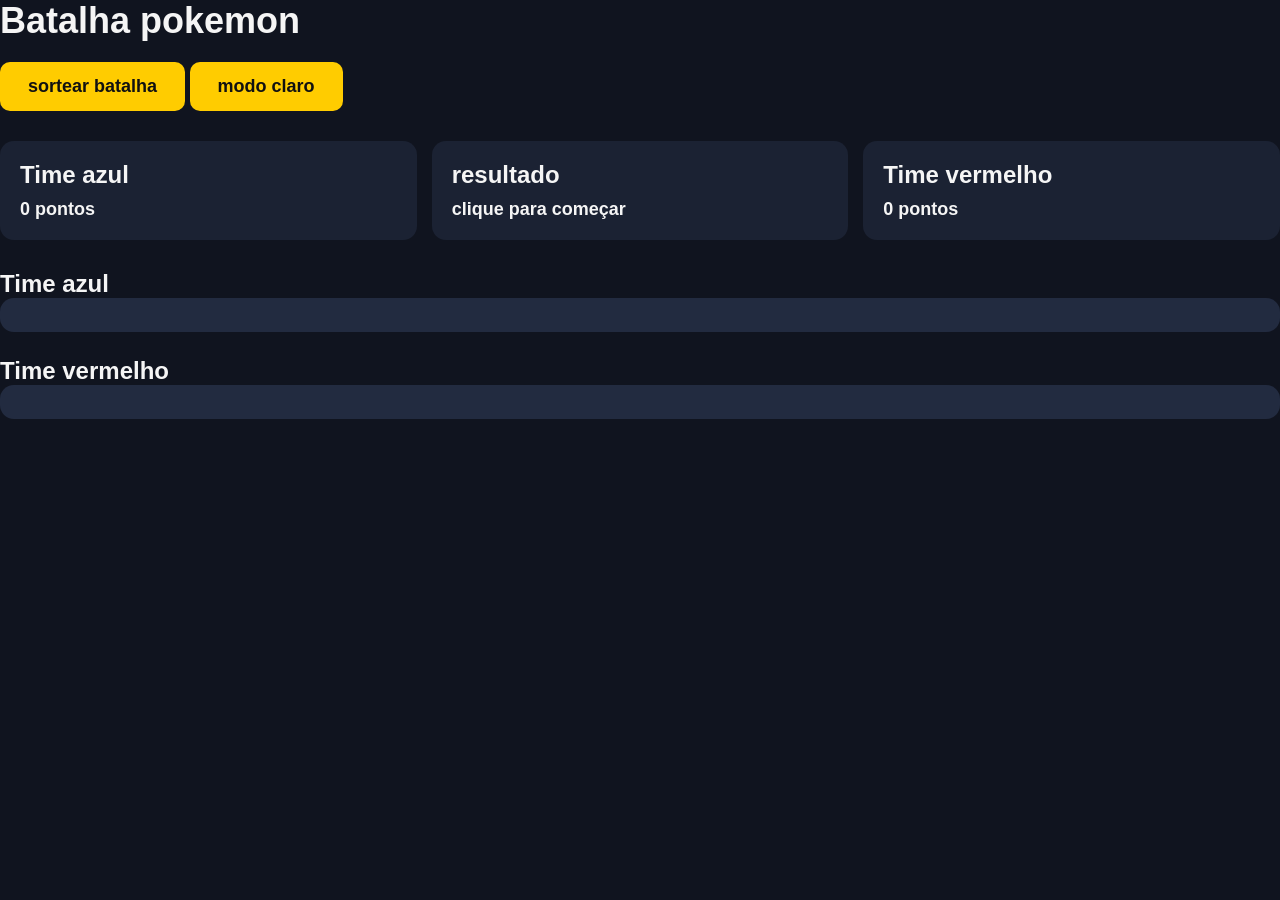
<file: index.html>
<!DOCTYPE html>
<html lang="en">
<head>
    <meta charset="UTF-8">
    <meta name="viewport" content="width=device-width, initial-scale=1.0">
    <title>batalha Pokemon</title>
    <link rel="stylesheet" href="style.css">
</head>
<body>
    

    <main>
        <h1 class="nom">Batalha pokemon</h1>
        
        <button id="sortearBtn">sortear batalha</button>
        <button id="modoclaro">modo claro</button>

        <section class="placar">
            <div>
                <h2 class="az">Time azul</h2>
                <p id="pontosAzul">0 pontos</p>
            </div>

            <div>
                <h2>resultado</h2>
                <p id="resultado">clique para começar</p>
            </div>

            <div>
                <h2 class="ver">Time vermelho</h2>
                <p id="pontosVermelho">0 pontos</p>
            </div>   
        </section>

        <section class="times">
            <div class="time">
                <h2>Time azul</h2>
                <div id="timeAzul" class="card"></div>
            </div>

            <div class="time">
                <h2>Time vermelho</h2>
                <div id="timeVermelho" class="card"></div>
            </div>
        </section>
    </main>


    <script src="script.js"></script>
</body>
</html>
</file>
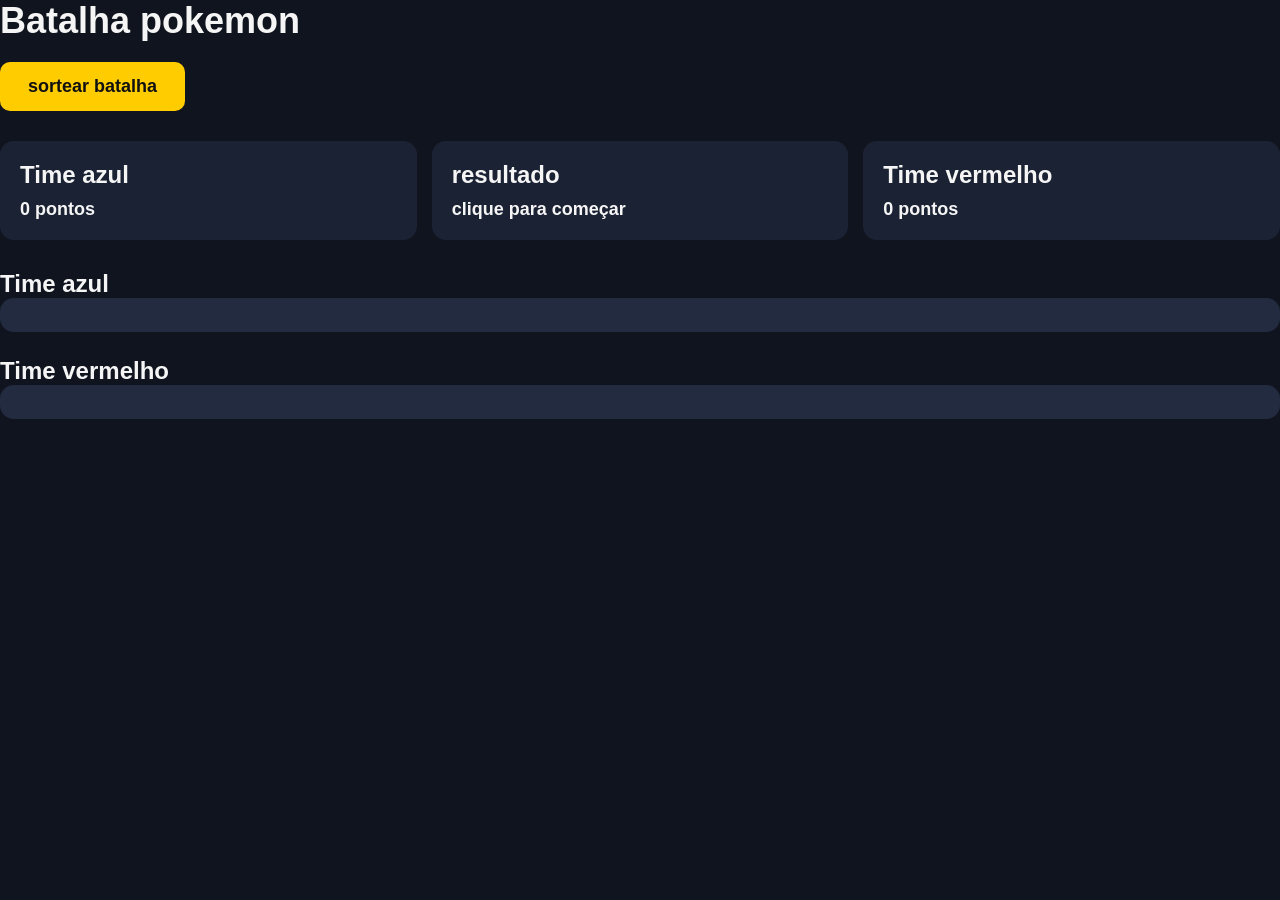
<file: indexp.html>
<!DOCTYPE html>
<html lang="en">
<head>
    <meta charset="UTF-8">
    <meta name="viewport" content="width=device-width, initial-scale=1.0">
    <title>batalha Pokemon</title>
    <link rel="stylesheet" href="style.css">
</head>
<body>
    

    <main>
        <h1>Batalha pokemon</h1>
        
        <button id="sortearBtn">sortear batalha</button>

        <section class="placar">
            <div>
                <h2>Time azul</h2>
                <p id="pontosAzul">0 pontos</p>
            </div>

            <div>
                <h2>resultado</h2>
                <p id="resultado">clique para começar</p>
            </div>

            <div>
                <h2>Time vermelho</h2>
                <p id="pontosVermelho">0 pontos</p>
            </div>   
        </section>

        <section class="times">
            <div class="time">
                <h2>Time azul</h2>
                <div id="timeAzul" class="card"></div>
            </div>

            <div class="time">
                <h2>Time vermelho</h2>
                <div id="timeVermelho" class="card"></div>
            </div>
        </section>
    </main>


    <script src="script.js"></script>
</body>
</html>
</file>
<file: style.css>
*{
    margin: 0;
    padding: 0;
    box-sizing: border-box;
    font-family: Arial, Helvetica, sans-serif
}

body{
    background: #10141f;
    color: whitesmoke;
    min-height: 100vh;
}

.container{
    width: 90%;
    max-width: 1200px;
    margin: auto;
    padding: 30px 0;
    text-align:center;
}

h1{
    margin-bottom: 20px;
    border: none;
    font-size: 36px;
}

.nom{
    color: whitesmoke;
}

button{
    padding: 14px 28px;
    border: none;
    border-radius: 10px;
    background: #ffcc00;
    color: #111;
    font-size: 18px;
    font-weight: bold;
    cursor: pointer;
    margin-bottom: 30px;
}

button:hover{
    background-color: #e3a700;
}

.placar{
    display: grid;
    grid-template-columns: repeat(3,1fr);
    gap: 15px;
    margin-bottom: 30px;
}

.placar div{
    background: #1b2233;
    padding: 20px;
    border-radius: 14px;
}

.placar p{
    margin-top: 10px;
    font-size: 18px;
    font-weight: bold;
}

.times{
    display: grid;
    grid-template-columns: repeat(1,1fr);
    gap: 25px;
}

time{
    background: #151b2b;
    padding: 20px;
    border-radius: 16px;
}

.cards{
    display: grid;
    grid-template-columns: repeat(2, 1fr);
    gap: 12px;
    margin-top: 20px;
}

.card{
   background: #222b40; 
   border-radius: 14px;
   padding: 15px;
   border: 2px solid transparent;
}

.card.azul{
    border-color: #0000ff;
}

.card.azul:hover{
    background-color: #0000ff;
}



.card.vermelho{
    border-color: #ff0000;
}


.card.vermelho:hover{
    background-color: #ff0000;
}

.card img{
    width: 100px;
    height: 100px;
    object-fit: contain; 
    
}

.card h3{
    text-transform: capitalize;
    margin-bottom: 8px;
    color: seashell;
}

.card p{
    font-size: 14px;
    margin: 4px 0;
}

.tipo{
    display: inline-block;
    background: #ffdc68;
    padding: 5px 8px;
    border-radius: 8px;
    margin: 3px;
    font-size: 12px;
    color: black ;
}

.vencedor{
    color: rgb(0, 203, 0);

}

.empate{
    color: aqua;

}

.modo-claro{
    background-color: #e2e2e2;
    color: rgb(87, 87, 87);

    .nom{
        color: rgb(0, 0, 0);
    }

    *{
        color: #000000;
    }


    h{
        color: black;
    }

    .card h3{
        color: black;
    }

    .card{
        background-color: rgb(190, 190, 190);
        color: black;
    }

    .card.azul{
    border-color: #9696ff;
    }

    .card.azul:hover{
    background-color: #a6a6ff;
    }

    .card.vermelho{
    border-color: #ff8c8c;
    }


    .card.vermelho:hover{
    background-color: #ff9d9d;
    }

    .placar{
        background-color: #e2e2e2
    }

    .placar div{
        background-color: #a9bcdf;
    }

    .card p{
        font-size: 14px;
        margin: 4px 0;
    }

    

    button{
        background-color: #01b3bc;
    }

    .vencedor{
        color: rgb(0, 47, 22);
    }

    
}

@media(max-width: 768px){
    .times,
    .placar{
        grid-template-columns: 1fr;
    }
    .card{
        grid-template-columns: 1fr;
    }
}
</file>
